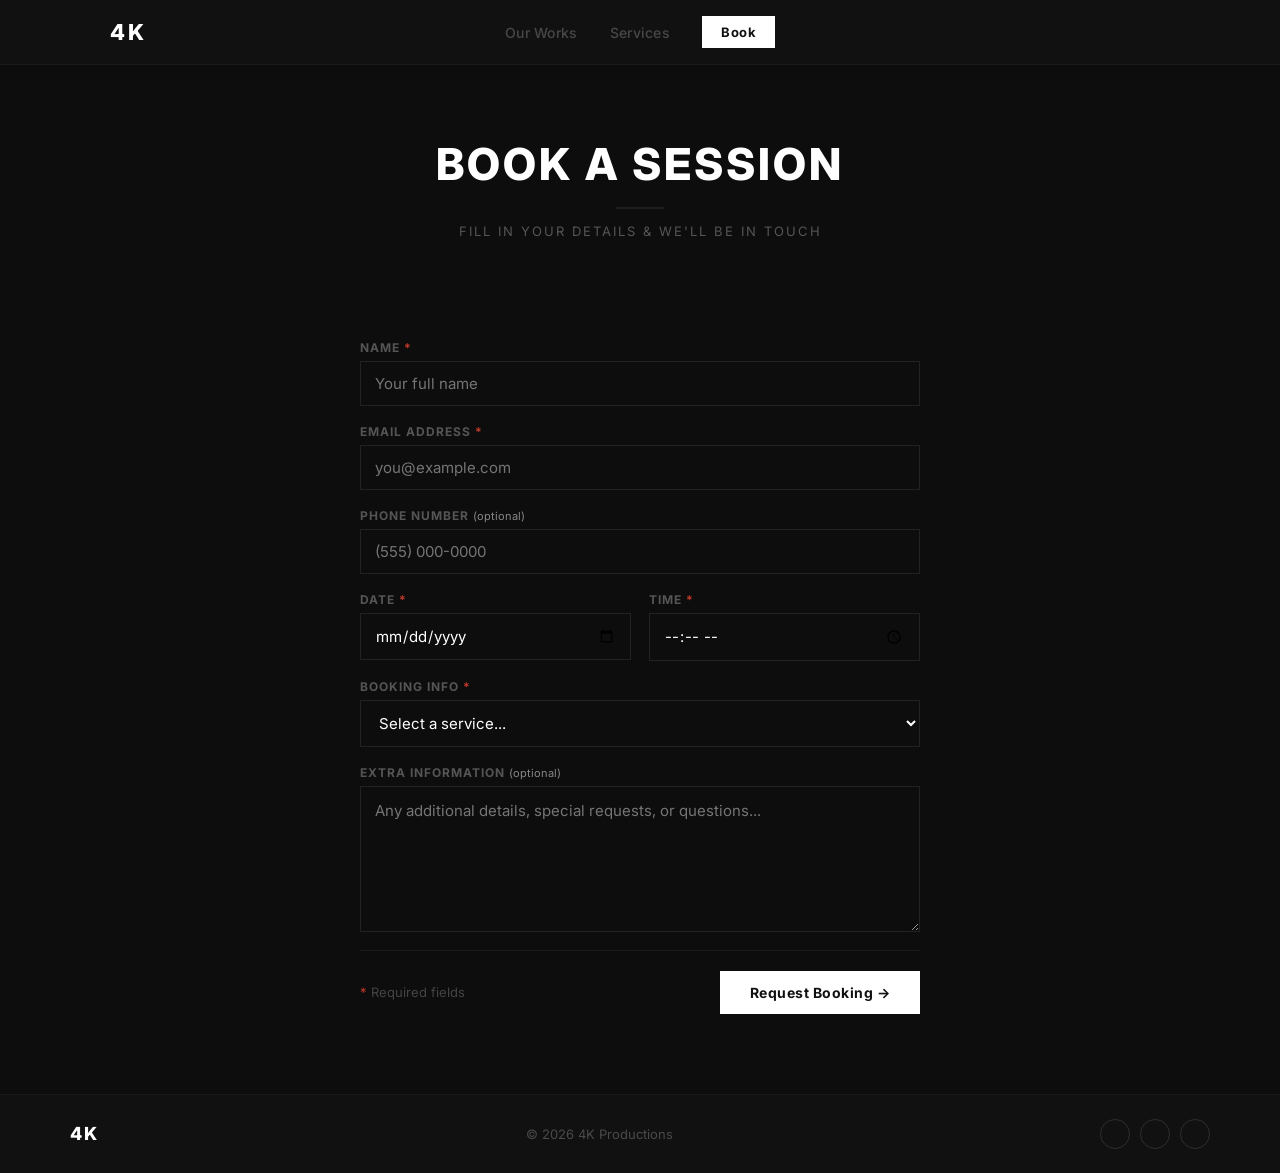
<file: booking.html>
<!DOCTYPE html>
<html lang="en">
<head>
<meta charset="utf-8">
<meta name="viewport" content="width=device-width, initial-scale=1">
<title>Book a Session — 4K Productions</title>
<link rel="preconnect" href="https://fonts.googleapis.com">
<link rel="preconnect" href="https://fonts.gstatic.com" crossorigin>
<link href="https://fonts.googleapis.com/css2?family=Inter:wght@300;400;500;700;800&display=swap" rel="stylesheet">
<link rel="stylesheet" href="css/styles.css">
</head>
<body class="subpage">

<nav class="nav">
  <div class="nav__inner">
    <a href="index.html" class="nav__logo">4K</a>
    <div class="nav__links">
      <a href="our-works.html" class="nav__link">Our Works</a>
      <a href="services.html" class="nav__link">Services</a>
      <span class="nav__book" style="background:var(--white);color:var(--accent-text)">Book</span>
    </div>
    <div class="nav__spacer"></div>
  </div>
</nav>

<header class="page-header">
  <h1 class="page-header__title">BOOK A SESSION</h1>
  <div class="page-header__rule"></div>
  <p class="page-header__subtitle">Fill in your details &amp; we'll be in touch</p>
</header>

<form class="booking-form" id="booking-form">

  <div class="field">
    <label for="b-name">Name <span class="required">*</span></label>
    <input type="text" id="b-name" name="name" placeholder="Your full name" required>
  </div>

  <div class="field">
    <label for="b-email">Email Address <span class="required">*</span></label>
    <input type="email" id="b-email" name="email" placeholder="you@example.com" required>
  </div>

  <div class="field">
    <label for="b-phone">Phone Number <span class="optional">(optional)</span></label>
    <input type="tel" id="b-phone" name="phone" placeholder="(555) 000-0000">
  </div>

  <div class="field-row">
    <div class="field">
      <label for="b-date">Date <span class="required">*</span></label>
      <input type="date" id="b-date" name="date" required>
    </div>
    <div class="field">
      <label for="b-time">Time <span class="required">*</span></label>
      <input type="time" id="b-time" name="time" required>
    </div>
  </div>

  <div class="field">
    <label for="b-service">Booking Info <span class="required">*</span></label>
    <select id="b-service" name="service" required>
      <option value="" disabled selected>Select a service...</option>
      <option>Sports Photography</option>
      <option>Event Photography</option>
      <option>Drone Footage</option>
      <option>Videography</option>
      <option>Other</option>
    </select>
  </div>

  <div class="field">
    <label for="b-extra">Extra Information <span class="optional">(optional)</span></label>
    <textarea id="b-extra" name="extra" rows="5" placeholder="Any additional details, special requests, or questions..."></textarea>
  </div>

  <div class="form-divider"></div>

  <div class="form-footer">
    <span class="form-footer__note"><span class="required">*</span> Required fields</span>
    <button type="submit" class="btn btn-primary">Request Booking →</button>
  </div>

</form>

<footer class="site-footer">
  <div class="site-footer__inner">
    <span class="site-footer__logo">4K</span>
    <span class="site-footer__copy">© 2026 4K Productions</span>
    <div class="site-footer__social">
      <span class="social-dot"></span>
      <span class="social-dot"></span>
      <span class="social-dot"></span>
    </div>
  </div>
</footer>

<script src="js/main.js"></script>
</body>
</html>
</file>
<file: css/styles.css>
/* ===========================================================
   4K Productions — shared styles
   =========================================================== */

:root {
  --black: #0a0a0a;
  --near-black: #111111;
  --panel: #0d0d0d;
  --line-dark: #1e1e1e;
  --line-darker: #1a1a1a;
  --white: #ffffff;
  --grey-50: #f6f6f6;
  --grey-100: #eeeeee;
  --grey-300: #cccccc;
  --grey-500: #888888;
  --grey-700: #484848;
  --grey-900: #1a1a1a;
  --text-muted-dark: #555555;
  --text-faint-dark: #3a3a3a;
  --accent: #ffffff;
  --accent-text: #111111;
  --max-width: 1140px;
  --font: 'Inter', -apple-system, BlinkMacSystemFont, 'Segoe UI', Helvetica, Arial, sans-serif;
}

* { box-sizing: border-box; }

html, body {
  margin: 0;
  padding: 0;
}

body {
  font-family: var(--font);
  background: var(--black);
  color: var(--white);
  -webkit-font-smoothing: antialiased;
}

a { color: inherit; }

img { display: block; max-width: 100%; }

.container {
  max-width: var(--max-width);
  margin: 0 auto;
  padding: 0 40px;
}

/* ---------- Nav ---------- */

.nav {
  position: sticky;
  top: 0;
  z-index: 100;
  background: var(--near-black);
  border-bottom: 1px solid var(--line-darker);
}

.nav__inner {
  max-width: var(--max-width);
  margin: 0 auto;
  padding: 16px 40px;
  display: grid;
  grid-template-columns: 1fr auto 1fr;
  align-items: center;
}

.nav__logo {
  font-weight: 800;
  font-size: 22px;
  letter-spacing: 3px;
  color: var(--white);
  text-decoration: none;
}

.nav__links {
  display: flex;
  align-items: center;
  gap: 32px;
}

.nav__link {
  font-size: 14px;
  font-weight: 500;
  letter-spacing: 0.3px;
  color: var(--grey-700);
  text-decoration: none;
  transition: color 0.15s ease;
}

.nav__link:hover {
  color: var(--white);
}

.nav__link--active {
  color: var(--white);
  border-bottom: 1.5px solid var(--white);
  padding-bottom: 2px;
}

.nav__book {
  border: 1.5px solid var(--white);
  padding: 7px 18px;
  font-size: 13px;
  font-weight: 700;
  letter-spacing: 0.5px;
  color: var(--white);
  text-decoration: none;
  white-space: nowrap;
}

.nav__book:hover {
  background: var(--white);
  color: var(--accent-text);
}

.nav__spacer { }

.nav__toggle {
  display: none;
}

/* ---------- Buttons ---------- */

.btn {
  display: inline-block;
  font-family: var(--font);
  font-size: 14px;
  font-weight: 700;
  letter-spacing: 0.5px;
  text-decoration: none;
  padding: 13px 30px;
  cursor: pointer;
  border: none;
  text-align: center;
}

.btn-primary {
  background: var(--accent);
  color: var(--accent-text);
}

.btn-primary:hover {
  opacity: 0.85;
}

.btn-outline {
  border: 1.5px solid var(--grey-500);
  color: var(--grey-300);
  background: transparent;
}

.btn-outline:hover {
  border-color: var(--white);
  color: var(--white);
}

.btn-dark {
  background: var(--near-black);
  color: var(--white);
}

.btn-dark:hover {
  opacity: 0.85;
}

.btn-light-outline {
  border: 1.5px solid #ddd;
  color: var(--text-muted-dark);
  background: transparent;
}

.btn-light-outline:hover {
  border-color: #111;
  color: #111;
}

.btn-block {
  display: block;
  width: 100%;
}

/* ---------- Placeholder media ---------- */

.placeholder {
  position: relative;
  background: repeating-linear-gradient(
    -45deg,
    #232323 0px,
    #232323 1px,
    #161616 1px,
    #161616 9px
  );
  border: 1px solid #262626;
  display: flex;
  align-items: flex-end;
}

.placeholder--light {
  background: repeating-linear-gradient(
    -45deg,
    #e9e9e9 0px,
    #e9e9e9 1px,
    #f3f3f3 1px,
    #f3f3f3 9px
  );
  border: 1px solid #e4e4e4;
}

.placeholder__label {
  font-size: 11px;
  color: #444;
  padding: 8px;
  letter-spacing: 0.5px;
}

.placeholder img,
.gallery__item img,
.works-grid__item img {
  width: 100%;
  height: 100%;
  object-fit: cover;
  display: block;
}

.placeholder--light .placeholder__label {
  color: #bbb;
}

/* ---------- Page header (subpages) ---------- */

.page-header {
  text-align: center;
  padding: 72px 40px 48px;
}

.page-header__title {
  font-size: 44px;
  font-weight: 800;
  letter-spacing: 3px;
  margin: 0;
}

.page-header__rule {
  width: 48px;
  height: 2px;
  background: var(--line-dark);
  margin: 16px auto 0;
}

.page-header__subtitle {
  font-size: 13px;
  letter-spacing: 2px;
  color: #555;
  margin-top: 14px;
  text-transform: uppercase;
}

/* ---------- Footer ---------- */

.site-footer {
  background: var(--near-black);
  border-top: 1px solid var(--line-darker);
  padding: 24px 40px;
}

.site-footer__inner {
  max-width: var(--max-width);
  margin: 0 auto;
  display: flex;
  justify-content: space-between;
  align-items: center;
  flex-wrap: wrap;
  gap: 12px;
}

.site-footer__logo {
  font-weight: 800;
  font-size: 18px;
  letter-spacing: 2px;
}

.site-footer__copy {
  font-size: 13px;
  color: #4a4a4a;
}

.site-footer__social {
  display: flex;
  gap: 10px;
}

.social-dot {
  width: 30px;
  height: 30px;
  border: 1px solid #2e2e2e;
  border-radius: 50%;
}

/* =========================================================
   HOMEPAGE
   ========================================================= */

.hero {
  position: relative;
  min-height: 86vh;
  background-color: #101010;
  background-image:
    linear-gradient(180deg, rgba(0,0,0,0.55), rgba(0,0,0,0.65)),
    url('../image8.JPG');
  background-size: cover;
  background-position: center;
  background-repeat: no-repeat;
  display: flex;
  align-items: center;
  justify-content: center;
}

.hero__content {
  text-align: center;
  padding: 0 24px;
}

.hero__title {
  font-size: clamp(40px, 8vw, 88px);
  font-weight: 800;
  letter-spacing: 8px;
  margin: 0;
}

.hero__tagline {
  font-size: 18px;
  color: #999;
  margin-top: 18px;
  font-weight: 300;
}

.hero__actions {
  display: flex;
  gap: 16px;
  justify-content: center;
  margin-top: 36px;
  flex-wrap: wrap;
}

.gallery {
  background: var(--panel);
  padding: 40px 0 48px;
}

.gallery__label {
  text-align: center;
  font-size: 12px;
  letter-spacing: 3px;
  color: #3a3a3a;
  margin-bottom: 18px;
}

.gallery__grid {
  display: flex;
  gap: 6px;
  max-width: var(--max-width);
  margin: 0 auto;
  padding: 0 40px;
}

.gallery__item {
  flex: 1;
  aspect-ratio: 3 / 2;
}

.section {
  padding: 80px 0;
}

.section--white {
  background: var(--white);
  color: var(--near-black);
}

.section--dark {
  background: var(--near-black);
  border-top: 1px solid var(--line-dark);
}

.section--grey {
  background: var(--grey-50);
  border-top: 1px solid var(--grey-100);
  color: var(--near-black);
}

.section__title {
  text-align: center;
  font-size: 30px;
  font-weight: 800;
  margin: 0;
}

.section__rule {
  width: 48px;
  height: 2px;
  background: #e0e0e0;
  margin: 18px auto 48px;
}

.section--dark .section__rule {
  background: #2e2e2e;
}

.services-grid {
  display: grid;
  grid-template-columns: repeat(4, 1fr);
  gap: 32px;
}

.service-card {
  text-align: center;
}

.service-card__icon {
  width: 56px;
  height: 56px;
  border: 1.5px dashed #ddd;
  margin: 0 auto 16px;
  display: flex;
  align-items: center;
  justify-content: center;
  font-size: 11px;
  color: #ccc;
  letter-spacing: 1px;
  text-transform: uppercase;
}

.service-card__title {
  font-weight: 700;
  font-size: 16px;
  margin-bottom: 6px;
}

.service-card__desc {
  font-size: 14px;
  color: #999;
  line-height: 1.5;
}

.testimonial {
  max-width: 540px;
  margin: 0 auto;
}

.testimonial__card {
  border: 1.5px dashed #2a2a2a;
  padding: 32px 28px;
  display: flex;
  flex-direction: column;
  gap: 18px;
}

.testimonial__quote {
  font-size: 17px;
  line-height: 1.7;
  color: #888;
  font-style: italic;
  margin: 0;
}

.testimonial__footer {
  border-top: 1px solid var(--line-dark);
  padding-top: 16px;
  display: flex;
  justify-content: space-between;
  align-items: center;
}

.testimonial__name {
  font-weight: 700;
  font-size: 14px;
  color: #ddd;
}

.testimonial__role {
  font-size: 13px;
  color: #666;
}

.testimonial__rating {
  display: flex;
  gap: 4px;
}

.testimonial__dot {
  width: 8px;
  height: 8px;
  border-radius: 50%;
  background: #d4af37;
}

.pricing-grid {
  display: grid;
  grid-template-columns: repeat(3, 1fr);
  gap: 24px;
}

.price-card {
  border: 1.5px solid #e2e2e2;
  background: var(--white);
  padding: 28px 22px;
  text-align: center;
  display: flex;
  flex-direction: column;
}

.price-card__tier {
  font-weight: 700;
  font-size: 17px;
  color: #777;
  margin: 0;
}

.price-card__divider {
  height: 1px;
  background: #eee;
  margin: 16px 0;
}

.price-card__label {
  font-size: 11px;
  letter-spacing: 1.5px;
  text-transform: uppercase;
  color: #aaa;
  margin-bottom: 6px;
}

.price-card__amount {
  font-weight: 800;
  font-size: 34px;
  color: #222;
  margin: 4px 0;
}

.price-card__amount span {
  font-size: 16px;
  font-weight: 400;
  color: #aaa;
}

.price-card__features {
  font-size: 13px;
  color: #bbb;
  line-height: 2;
  flex: 1;
}

.price-card__cta {
  margin-top: 20px;
}

.price-card__desc {
  font-size: 14px;
  color: #999;
  line-height: 1.8;
  flex: 1;
}

.contact {
  max-width: 560px;
  margin: 0 auto;
}

.field {
  display: flex;
  flex-direction: column;
  gap: 6px;
  margin-bottom: 18px;
}

.field label {
  font-size: 12px;
  font-weight: 700;
  letter-spacing: 1px;
  text-transform: uppercase;
  color: var(--text-muted-dark);
}

.field--light label {
  color: #777;
}

.field input,
.field textarea,
.field select {
  font-family: var(--font);
  font-size: 15px;
  border: 1.5px solid #222;
  background: transparent;
  color: var(--white);
  padding: 12px 14px;
  width: 100%;
  border-radius: 0;
}

.field--light input,
.field--light textarea,
.field--light select {
  border-color: #eee;
  color: #111;
}

.field input:focus,
.field textarea:focus,
.field select:focus {
  outline: none;
  border-color: #777;
}

.field textarea {
  resize: vertical;
  line-height: 1.6;
}

.required {
  color: #c0392b;
}

.optional {
  font-size: 11px;
  color: #888;
  text-transform: none;
  letter-spacing: 0;
  font-weight: 400;
}

/* =========================================================
   DARK SUBPAGES (Our Works / Services / Booking)
   ========================================================= */

.subpage {
  background: var(--panel);
  min-height: 100vh;
}

/* Our Works grid */

.works-grid {
  display: grid;
  grid-template-columns: repeat(5, 1fr);
  gap: 8px;
  max-width: var(--max-width);
  margin: 0 auto;
  padding: 0 40px 72px;
}

.works-grid__item {
  aspect-ratio: 4 / 3;
}

/* Services page */

.services-list {
  max-width: var(--max-width);
  margin: 0 auto;
  padding: 0 40px 72px;
  display: flex;
  flex-direction: column;
  gap: 56px;
}

.service-block__header {
  display: flex;
  align-items: baseline;
  gap: 16px;
  margin-bottom: 18px;
  border-bottom: 1px solid var(--line-dark);
  padding-bottom: 12px;
  flex-wrap: wrap;
}

.service-block__title {
  font-size: 28px;
  font-weight: 800;
  letter-spacing: 1px;
}

.service-block__subtitle {
  font-size: 14px;
  color: #444;
}

.service-block__media {
  display: flex;
  gap: 8px;
  flex-wrap: wrap;
}

.service-block__media .placeholder {
  flex: 1 1 calc(20% - 7px);
  min-width: 120px;
  aspect-ratio: 4 / 3;
}

.service-block__media--single .placeholder {
  flex: 1 1 100%;
  aspect-ratio: 16 / 6;
}

/* Booking page */

.booking-form {
  max-width: 640px;
  margin: 0 auto;
  padding: 40px 40px 80px;
}

.field-row {
  display: flex;
  gap: 18px;
}

.field-row .field {
  flex: 1;
}

.form-divider {
  height: 1px;
  background: var(--line-darker);
  margin: 8px 0 20px;
}

.form-footer {
  display: flex;
  align-items: center;
  justify-content: space-between;
  flex-wrap: wrap;
  gap: 16px;
}

.form-footer__note {
  font-size: 13px;
  color: #444;
}

/* ---------- Responsive ---------- */

@media (max-width: 880px) {
  .services-grid {
    grid-template-columns: repeat(2, 1fr);
    gap: 28px 20px;
  }

  .pricing-grid {
    grid-template-columns: 1fr;
    gap: 20px;
  }

  .works-grid {
    grid-template-columns: repeat(3, 1fr);
  }

  .service-block__media .placeholder {
    flex: 1 1 calc(33.333% - 6px);
  }
}

@media (max-width: 640px) {
  .container,
  .nav__inner,
  .gallery__grid,
  .works-grid,
  .services-list,
  .booking-form {
    padding-left: 20px;
    padding-right: 20px;
  }

  .nav__inner {
    grid-template-columns: auto 1fr;
  }

  .nav__links {
    gap: 16px;
    justify-content: flex-end;
  }

  .nav__book {
    padding: 6px 12px;
    font-size: 12px;
  }

  .services-grid {
    grid-template-columns: 1fr 1fr;
  }

  .works-grid {
    grid-template-columns: repeat(2, 1fr);
  }

  .field-row {
    flex-direction: column;
    gap: 18px;
  }

  .service-block__media .placeholder {
    flex: 1 1 calc(50% - 4px);
  }

  .hero__title {
    letter-spacing: 4px;
  }
}
</file>
